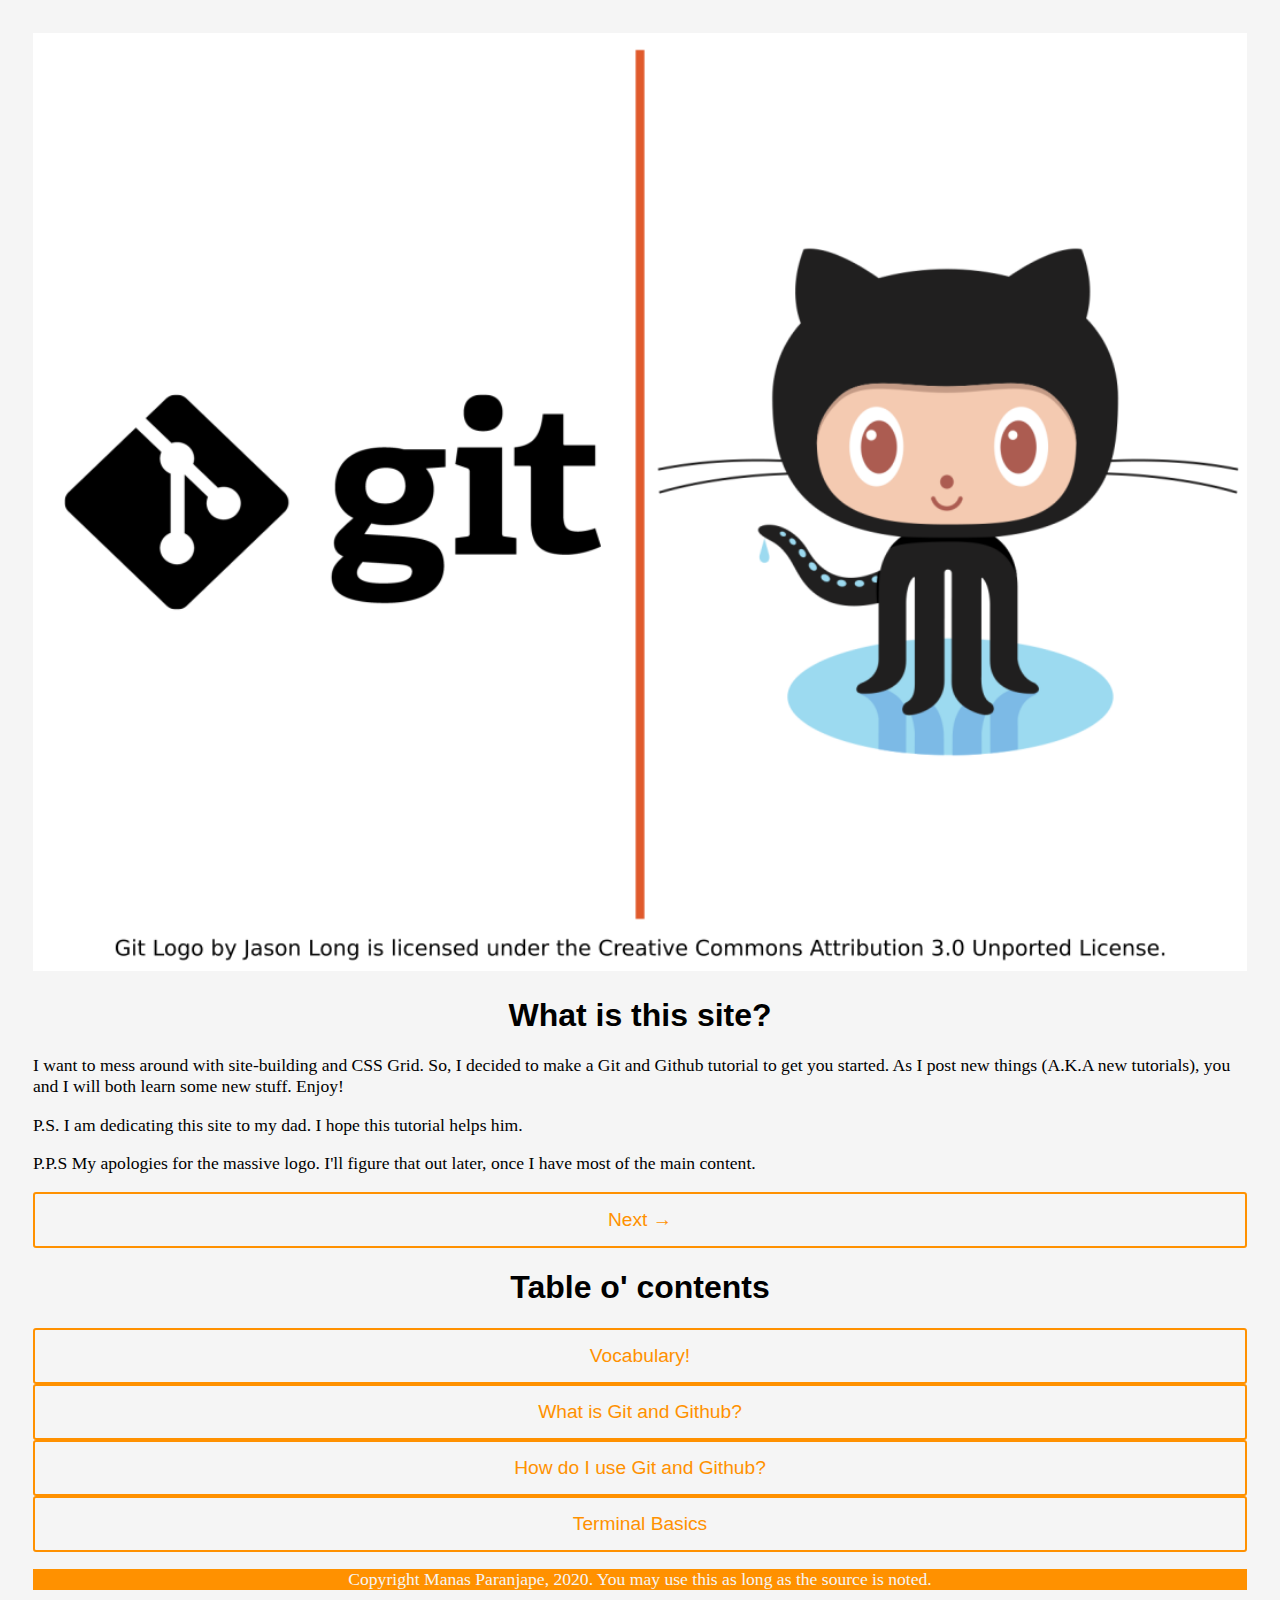
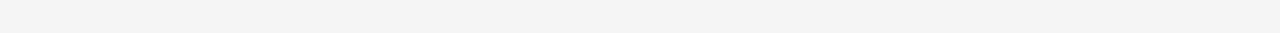
<file: index.html>
<!DOCTYPE html>

<head>
<meta charset="UTF-8">
<link rel="stylesheet" type="text/css" href="gtheme.css">
<link rel="stylesheet" href="https://code.cdn.mozilla.net/fonts/fira.css">
</head>

<html>
    <img src="./GImages/GitFitLogo.png"> </img>
    <h1>
        What is this site?
    </h1>
    <p>
        I want to mess around with site-building and CSS Grid. So, I decided to make a Git and Github tutorial to get you started. As I post new things (A.K.A new tutorials), you and I will both learn some new stuff. Enjoy!
    </p>
    <p>
        P.S. I am dedicating this site to my dad. I hope this tutorial helps him.
    </p>
    <p>
        P.P.S My apologies for the massive logo. I'll figure that out later, once I have most of the main content.
    </p>
    <div class="button">
        <button onclick="location.href='./GitIs.html'">
            Next →
        </button>
    </div>
    <h1>
        Table o' contents
    </h1>
    <section class="button">
        <button onclick="location.href='./Vocab.html'">
            Vocabulary!
        </button>
    </section>
    <section class="button">
        <button onclick="location.href='./GitIs.html'">
            What is Git and Github?
        </button>
    </section>
    <section class="button">
        <button onclick="location.href='./Use.html'">
            How do I use Git and Github?
        </button>
    </section>
    <section class="button">
        <button onclick="location.href='./Ninja.html'">
            Terminal Basics
        </button>
    </section>
    <footer> 
        <p>
            Copyright Manas Paranjape, 2020. You may use this as long as the source is noted.
        </p>
    </footer>
</html>
</file>
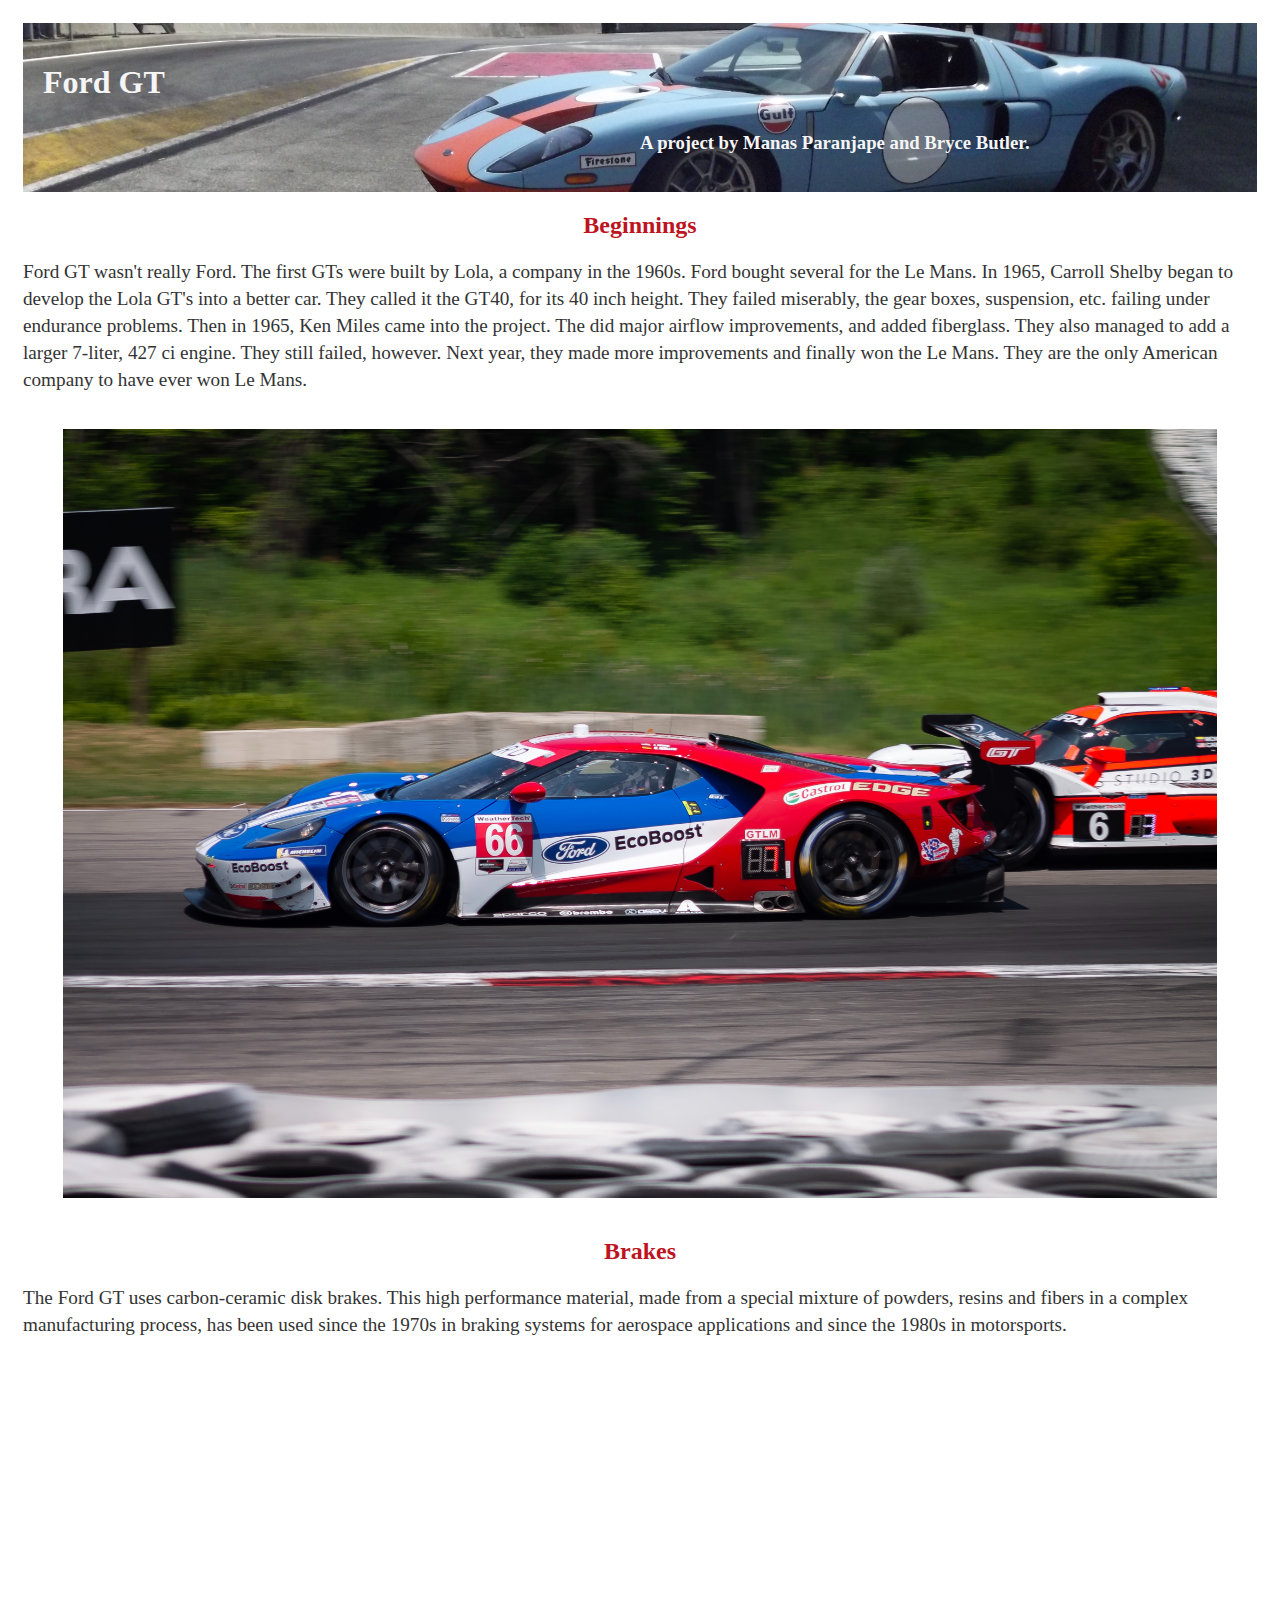
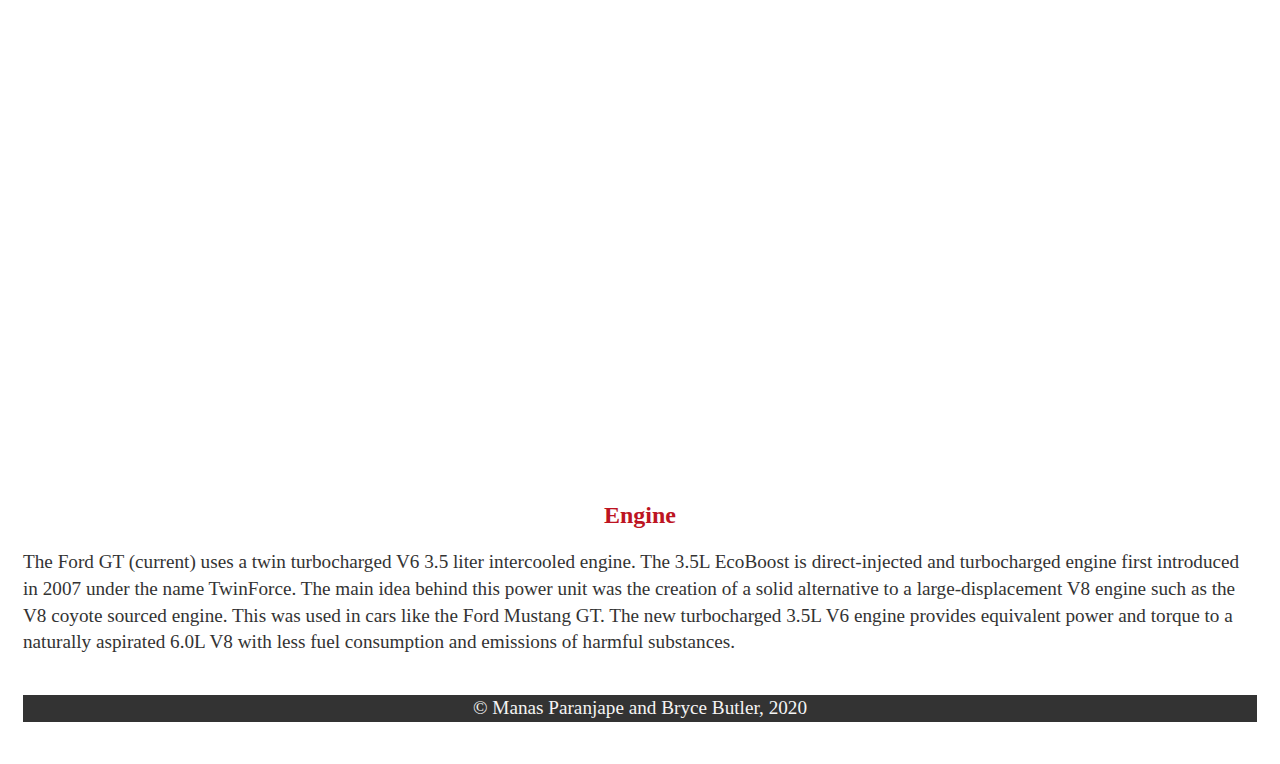
<file: 1919main.html>
<!DOCTYPE html>

<head>
<link rel="stylesheet" type="text/css" href="1919style.css">
<link rel="stylesheet" href="https://code.cdn.mozilla.net/fonts/fira.css">
</head>

<html>
<div id = "webpage">
    <div id="headInfo">
        <header class="topsplash">
            <h1> Ford GT </h1>
        </header>
            
        <section class="topsplashText">
            <h3> A project by Manas Paranjape and Bryce Butler. </h3>
        </section>
    </div>
    
    <div id="mainContent">
        <section>
            <article>
                <h2> 
                    Beginnings
                </h2>
                <p>Ford GT wasn't really Ford. The first GTs were built by Lola, a company in the 1960s. Ford bought several for the Le Mans. In 1965, Carroll Shelby began to develop the Lola GT's into a better car. They called it the GT40, for its 40 inch height. They failed miserably, the gear boxes, suspension, etc. failing under endurance problems. Then in 1965, Ken Miles came into the project. The did major airflow improvements, and added fiberglass. They also managed to add a larger 7-liter, 427 ci engine. They still failed, however. Next year, they made more improvements and finally won the Le Mans. They are the only American company to have ever won Le Mans.
                </p>
            </article>
        </section>
        <section>
            <figure>
                <img src="./Images/Ford_GT_MKII.jpg">
                <!--Photo by Alexandria Bates on Unsplash-->
            </figure>
        </section>
        <section>
            <article>
                <h2>
                    Brakes
                </h2>
                <p>
                    The Ford GT uses carbon-ceramic disk brakes. This high performance material, made from a special mixture of powders, resins and fibers in a complex manufacturing process, has been used since the 1970s in braking systems for aerospace applications and since the 1980s in motorsports.
                </p>
            </article>
        </section>
        <div class="videoContainer">
            <iframe src="https://www.youtube.com/embed/lrCwmpjR77U" frameborder="0" allowfullscreen>
            </iframe>
        </div>
        <section>
            <article>
                <h2>
                    Engine
                </h2>
                <p>
                    The Ford GT (current) uses a twin turbocharged V6 3.5 liter intercooled engine. The 3.5L EcoBoost is direct-injected and turbocharged engine first introduced in 2007 under the name TwinForce. The main idea behind this power unit was the creation of a solid alternative to a large-displacement V8 engine such as the V8 coyote sourced engine. This was used in cars like the Ford Mustang GT. The new turbocharged 3.5L V6 engine provides equivalent power and torque to a naturally aspirated 6.0L V8 with less fuel consumption and emissions of harmful substances.
                </p>
            </article>
        </section>
    </div>
    <footer>
        <p> © Manas Paranjape and Bryce Butler, 2020  </p>
    </footer>
</div>
</html>
</file>
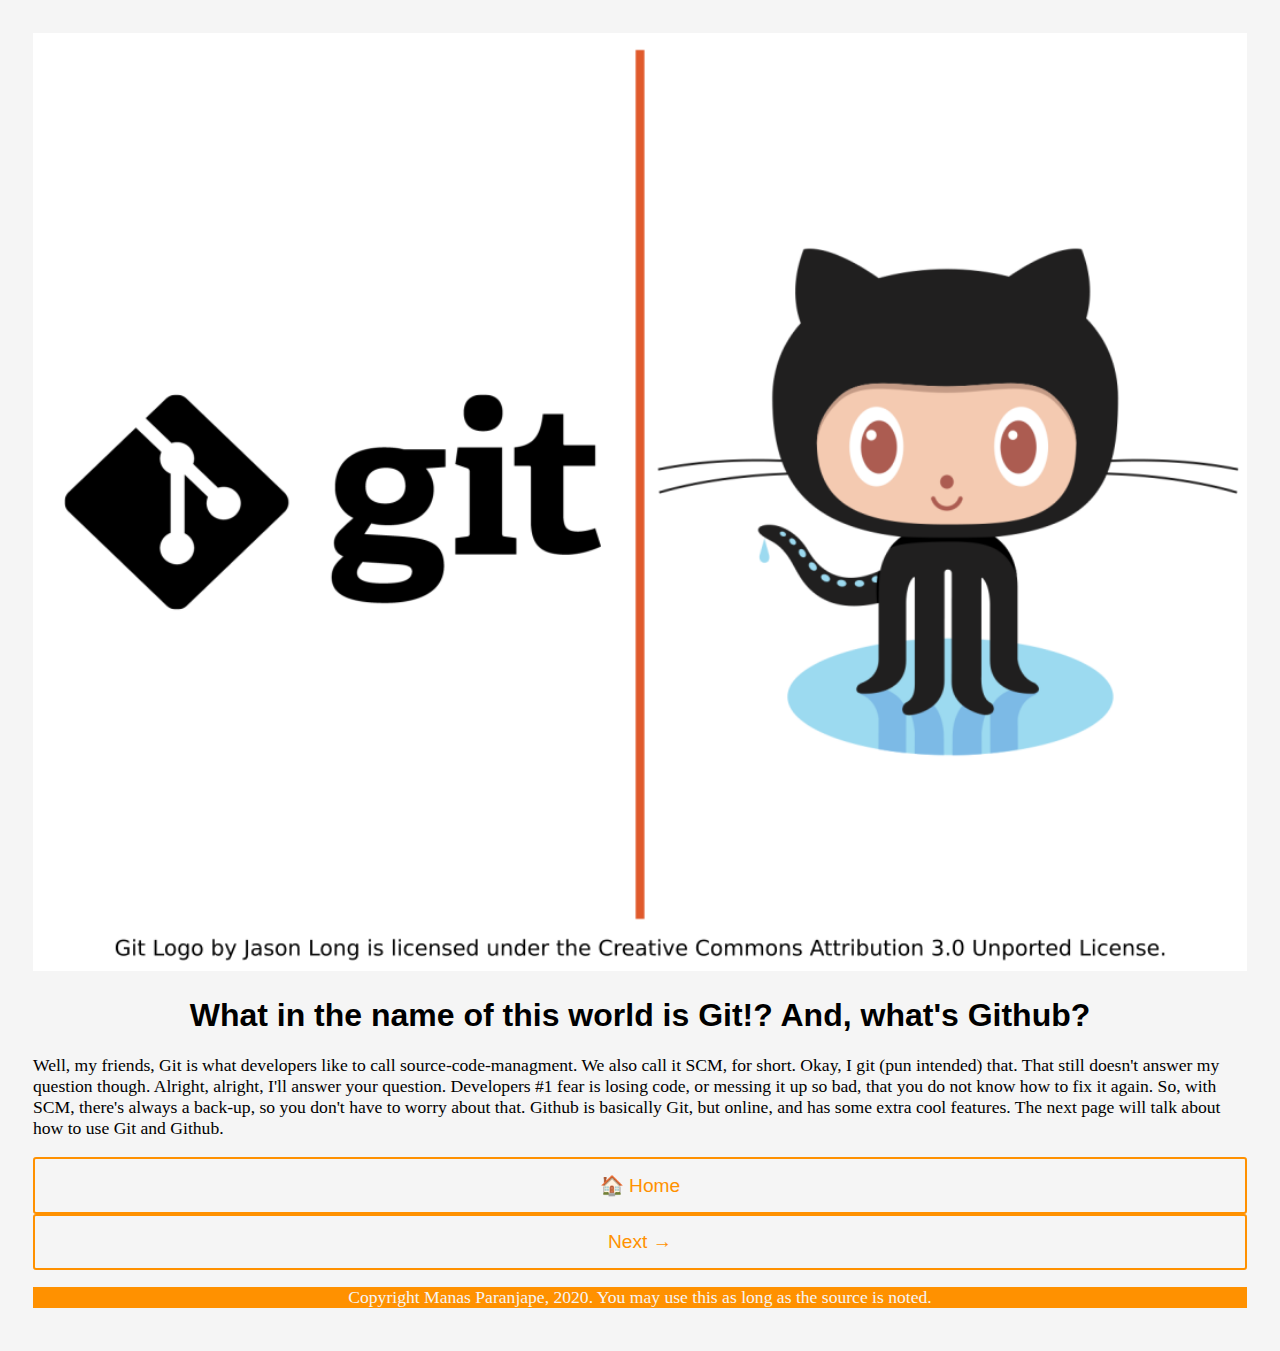
<file: GitIs.html>
<!DOCTYPE html>

<head>
<meta charset="UTF-8">
<link rel="stylesheet" type="text/css" href="gtheme.css">
<link rel="stylesheet" href="https://code.cdn.mozilla.net/fonts/fira.css">
</head>

<body>
    <img src="./GImages/GitFitLogo.png"> </img>
    <h1>
        What in the name of this world is Git!? And, what's Github?
    </h1>
    <p>
        Well, my friends, Git is what developers like to call source-code-managment. We also call it SCM, for short. Okay, I git (pun intended) that. That still doesn't answer my question though. Alright, alright, I'll answer your question. Developers #1 fear is losing code, or messing it up so bad, that you do not know how to fix it again. So, with SCM, there's always a back-up, so you don't have to worry about that. Github is basically Git, but online, and has some extra cool features. The next page will talk about how to use Git and Github.
    </p>
    <section class="button">
        <button onclick="location.href='./index.html'">
                🏠 Home
       </button>
    </section>
    <section class="button">
        <button onclick="location.href='./Use.html'">
                Next →
        </button>
    </section>
    <footer>
        <p>
            Copyright Manas Paranjape, 2020. You may use this as long as the source is noted.
        </p>
    </footer>
</body>
</file>
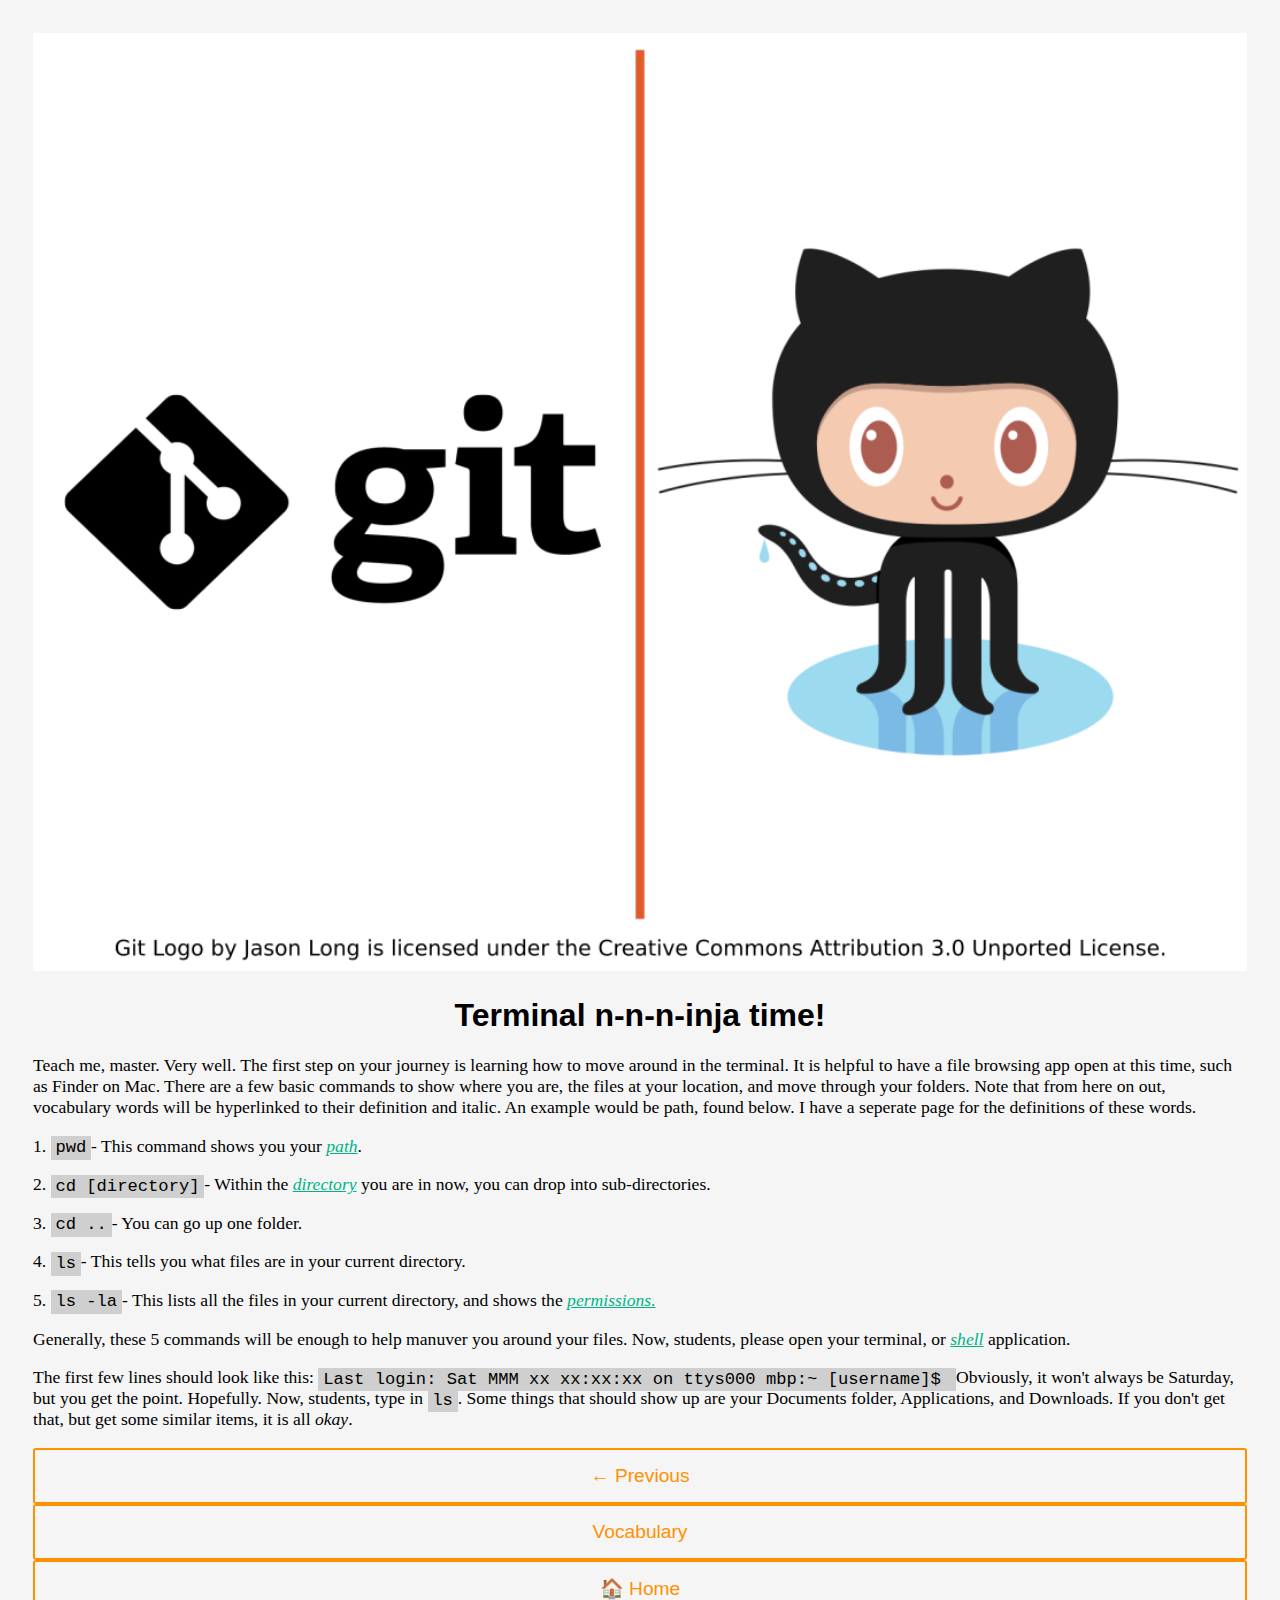
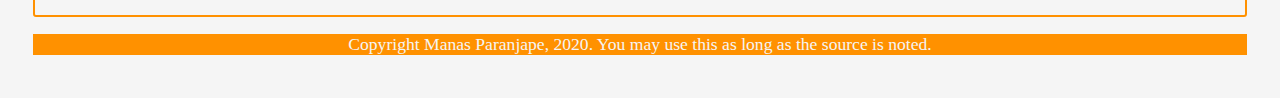
<file: Ninja.html>
<!DOCTYPE html>

<head>
<meta charset="UTF-8">
<link rel="stylesheet" type="text/css" href="gtheme.css">
<link rel="stylesheet" href="https://code.cdn.mozilla.net/fonts/fira.css">
</head>

<body>
    <img src="./GImages/GitFitLogo.png"> </img>
    <h1>
        Terminal n-n-n-inja time!
    </h1>
    <p>
        Teach me, master. Very well. The first step on your journey is learning how to move around in the terminal. It is helpful to have a file browsing app open at this time, such as Finder on Mac. There are a few basic commands to show where you are, the files at your location, and move through your folders. Note that from here on out, vocabulary words will be hyperlinked to their definition and italic. An example would be path, found below. I have a seperate page for the definitions of these words.
    </p>
    <p>
        1. <code>pwd</code>- This command shows you your <a href="./Vocab.html#Path">path</a>.
    </p>
    <p>
        2. <code>cd [directory]</code>- Within the <a href="./Vocab.html#Directory">directory</a> you are in now, you can drop into sub-directories.
    </p>
    <p>
        3. <code>cd ..</code>- You can go up one folder.
    </p>
    <p>
        4. <code>ls</code>- This tells you what files are in your current directory.
    </p>
    <p>
        5. <code>ls -la</code>- This lists all the files in your current directory, and shows the <a href="./Vocab.html#Permissions">permissions.</a>
    </p>
    <p>
        Generally, these 5 commands will be enough to help manuver you around your files. Now, students, please open your terminal, or <a href="./Vocab.html#Shell">shell</a> application.
    </p>
    <p>
        The first few lines should look like this: <code>Last login: Sat MMM xx xx:xx:xx on ttys000
            mbp:~ [username]$ </code> Obviously, it won't always be Saturday, but you get the point. Hopefully. Now, students, type in <code>ls</code>. Some things that should show up are your Documents folder, Applications, and Downloads. If you don't get that, but get some similar items, it is all <i>okay</i>.
    </p>
    <section class="button">
        <button onclick="location.href='./Use.html'">
            ← Previous
        </button>
    </section>
    <section class="button">
        <button onclick="location.href='Vocab.html'">
            Vocabulary
        </button>
    </section>
    <section class="button">
        <button onclick="location.href='index.html'">
            🏠 Home
        </button>
    </section>
    <footer>
        <p>
            Copyright Manas Paranjape, 2020. You may use this as long as the source is noted.
        </p>
    </footer>
</body>
</file>
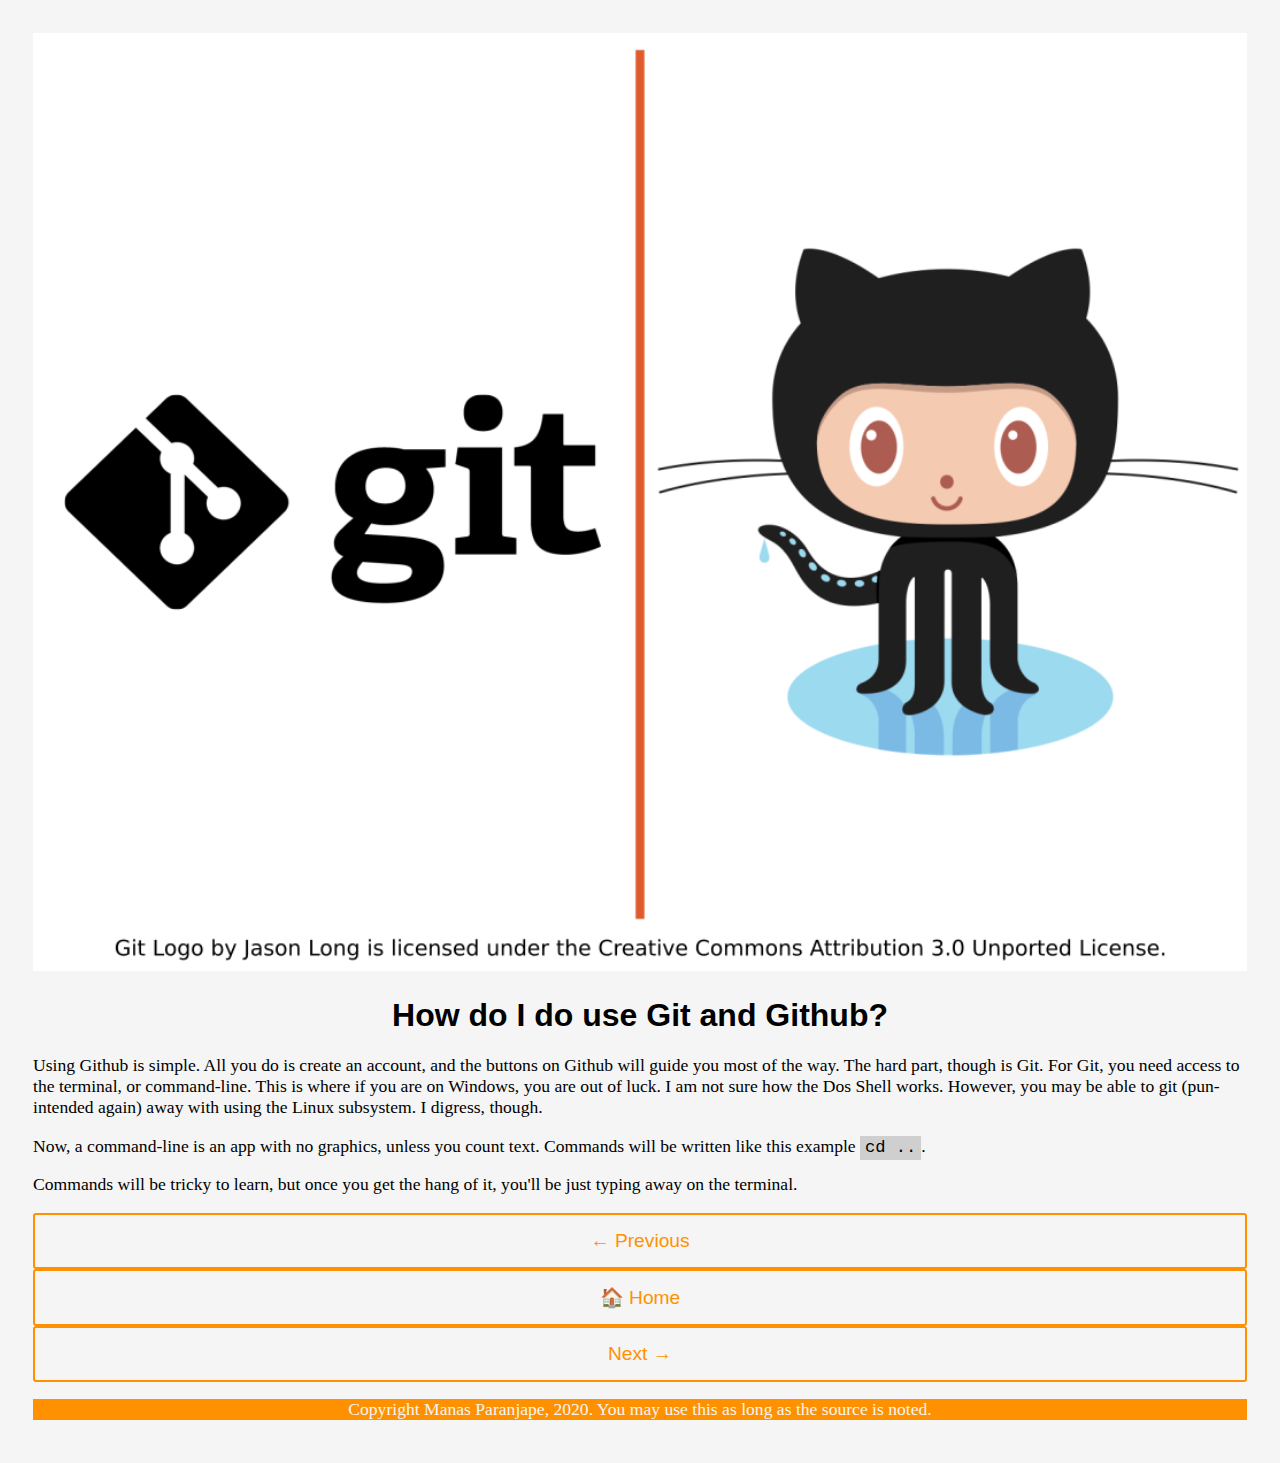
<file: Use.html>
<!DOCTYPE html>

<head>
<meta charset="UTF-8">
<link rel="stylesheet" type="text/css" href="gtheme.css">
<link rel="stylesheet" href="https://code.cdn.mozilla.net/fonts/fira.css">
</head>

<body>
    <img src="./GImages/GitFitLogo.png"> </img>
    <h1>
        How do I do use Git and Github?
    </h1>
    <p>
        Using Github is simple. All you do is create an account, and the buttons on Github will guide you most of the way. The hard part, though is Git. For Git, you need access to the terminal, or command-line. This is where if you are on Windows, you are out of luck. I am not sure how the Dos Shell works. However, you may be able to git (pun-intended again) away with using the Linux subsystem. I digress, though.
    </p>
    <p>
        Now, a command-line is an app with no graphics, unless you count text. Commands will be written like this example <code>cd ..</code>.
    </p>
    <p>
        Commands will be tricky to learn, but once you get the hang of it, you'll be just typing away on the terminal.
    </p>
    <section class="button">
        <button onclick="location.href='./GitIs.html'">
            ← Previous
        </button>
    </section>
    <section class="button">
        <button onclick="location.href='./index.html'">
                🏠 Home
        </button>
     </section>
     <section class="button">
         <button onclick="location.href='./Ninja.html'">
            Next →
        </button>
     </section>
    <footer>
        <p>
            Copyright Manas Paranjape, 2020. You may use this as long as the source is noted.
        </p>
    </footer>
</body>
</file>
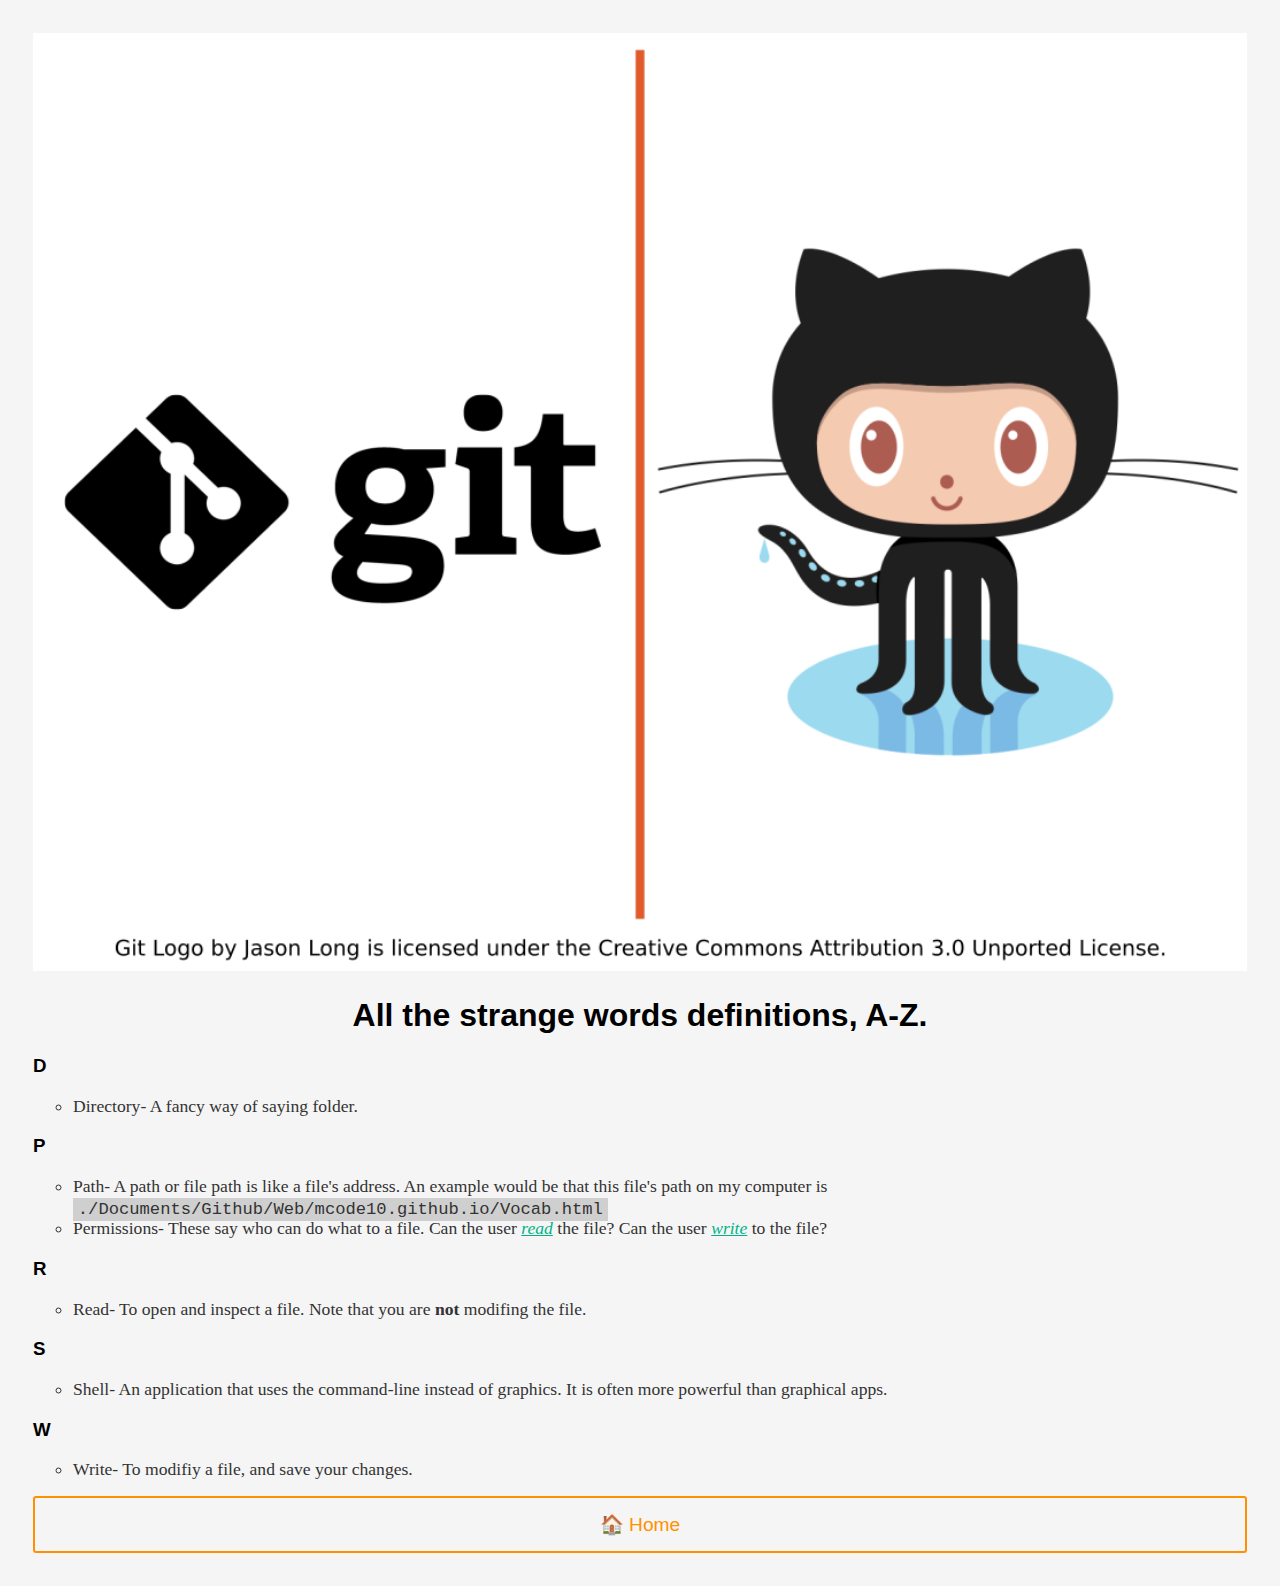
<file: Vocab.html>
<!DOCTYPE html>

<head>
<meta charset="UTF-8">
<link rel="stylesheet" type="text/css" href="gtheme.css">
<link rel="stylesheet" href="https://code.cdn.mozilla.net/fonts/fira.css">
</head>

<body>
    <img src="./GImages/GitFitLogo.png"> </img>
    <h1>
        All the strange words definitions, A-Z.
    </h1>
    <h3>
        D
    </h3>
    <ul>
        <a name="Directory"></a>
        <li>Directory- A fancy way of saying folder.</li>
    </ul>
    <h3>
        P
    </h3>
    <ul>
        <a name="Path"></a>
        <li>Path- A path or file path is like a file's address. An example would be that this file's path on my computer is <code>./Documents/Github/Web/mcode10.github.io/Vocab.html</code></li>
        <a name="Permissions"></a>
        <li>Permissions- These say who can do what to a file. Can the user <a href="./Vocab.html#Read">read</a> the file? Can the user <a href="./Vocab.html#Write">write</a> to the file?</li>
    </ul>
    <h3>
        R
    </h3>
    <ul>
        <a name="Read"></a>
        <li>Read- To open and inspect a file. Note that you are <b>not</b> modifing the file.</li>
    </ul>
    <h3>
        S
    </h3>
    <ul>
        <a name="Shell"></a>
        <li>Shell- An application that uses the command-line instead of graphics. It is often more powerful than graphical apps.</li>
    </ul>
    <h3>
        W
    </h3>
    <ul>
        <a name="Write"></a>
        <li>Write- To modifiy a file, and save your changes.</li>
    </ul>
    <section class="button">
        <button onclick="location.href='./index.html'">
            🏠 Home
        </button>
    </section>
</body>
</file>
<file: gtheme.css>
@font-face {
  font-family: "FiraSans";
  src: url("https://free.bboxtype.com/embedfonts/?family=FiraSans:500") format("woff");
}

p {
    font-size: 1.1em;
    font-family: 'Fira Sans';
}

h1 {
  font-family: Helvetica, sans-serif;
  text-align: center;
}

html {
    padding: 25px;
    background-color: whitesmoke;
}

#siteLogo{
  background: url(./GImages/GitFitLogo.png) center;
  background-size: cover;
  display: grid;
  grid-template-columns: repeat(auto-fit, minmax(240px, 1fr));
  padding: 20px;
  color: #333333;
}

footer {
  background-color: #FF9100;
}

footer > p {
  color: whitesmoke;
  text-align: center;
}

.button {
  display: grid;
  grid-template-columns: repeat(autofit, minmax(150px, 1fr));
  align-items: center;
}

.button > button {
  text-align: center;
  color: #FF9100;
  background-color: whitesmoke;
  font-family: Helvetica, sans-serif;
  font-size: 1.2em;
  padding: 15px;
  border: 2px solid #FF9100;
  border-radius: 3px;
}

.button > button:hover {
  text-align: center;
  color: whitesmoke;
  background-color: #FF9100;
  cursor: pointer;
}

.hero {
  background: url('./GIamges/GitFitLogo.png');
  background-size: cover;
  height: 1em;
  width: 1em;
}

img {
  width: 100%;
  height: auto;
}

#buttonHousing {
  display: grid;
  grid-template-columns: repeat(autofit, minmax(100px, 1fr));
  place-items: center;
}

code {
  font-size: 1.2em;
  padding: .1rem .3rem .2rem;
  background: #CFCFCF;
}

h3 {
  font-family: Helvetica, sans-serif;
  text-align: left;
}

a {
  font-family: 'Fira Sans';
  font-style: italic;
  color: #00B386;
}

a:hover {
  color: #FF9100;
}

ul {
  list-style: circle;
}

li {
  font-family: 'Fira Sans';
  color: #333333;
  font-size: 1.1em;
}
</file>
<file: 1919style.css>
@font-face {
  font-family: "FiraSans";
  src: url("https://free.bboxtype.com/embedfonts/?family=FiraSans:500") format("woff");
}
#webpage {
  font-family: Fira Sans;
  color: #333333;
  padding:15px;
}

h2 {
  color: rgb(189, 20, 34);
  text-align: center;
}

#headInfo {
  background: url('./Images/Ford_GT_Nogaro.jpg') center;
  background-size:cover;
  display: grid;
  grid-template-columns: repeat(auto-fit, minmax(240px, 1fr));
  padding: 20px;
  color:whitesmoke;
}

.topsplashText {
 padding-top: 70px;
 color: whitesmoke;
}

img {
  max-width:100%;
  height: auto;
}

article > h3 {
  text-align: center;
}

.videoContainer {
  position:relative;
  padding-bottom:56.25%;
  padding-top:30px;
  height:0;
  overflow:hidden;
}
.videoContainer iframe, .videoContainer object, .videoContainer embed {
  position:absolute;
  top:0;
  left:0;
  width:100%;
  height:100%;
}

footer {
  background-color: #333;
  color: white;
  text-align: center;
}

#mainContent {
  display: grid;
  grid-template-columns: repeat(auto-fit, minmax(240 px, 1fr));
  align-items: initial;
}

p {
  color: #333333;
  font-size: 1.2em;
  line-height: 1.4;
}

footer > p {
  color: whitesmoke;
}
</file>
